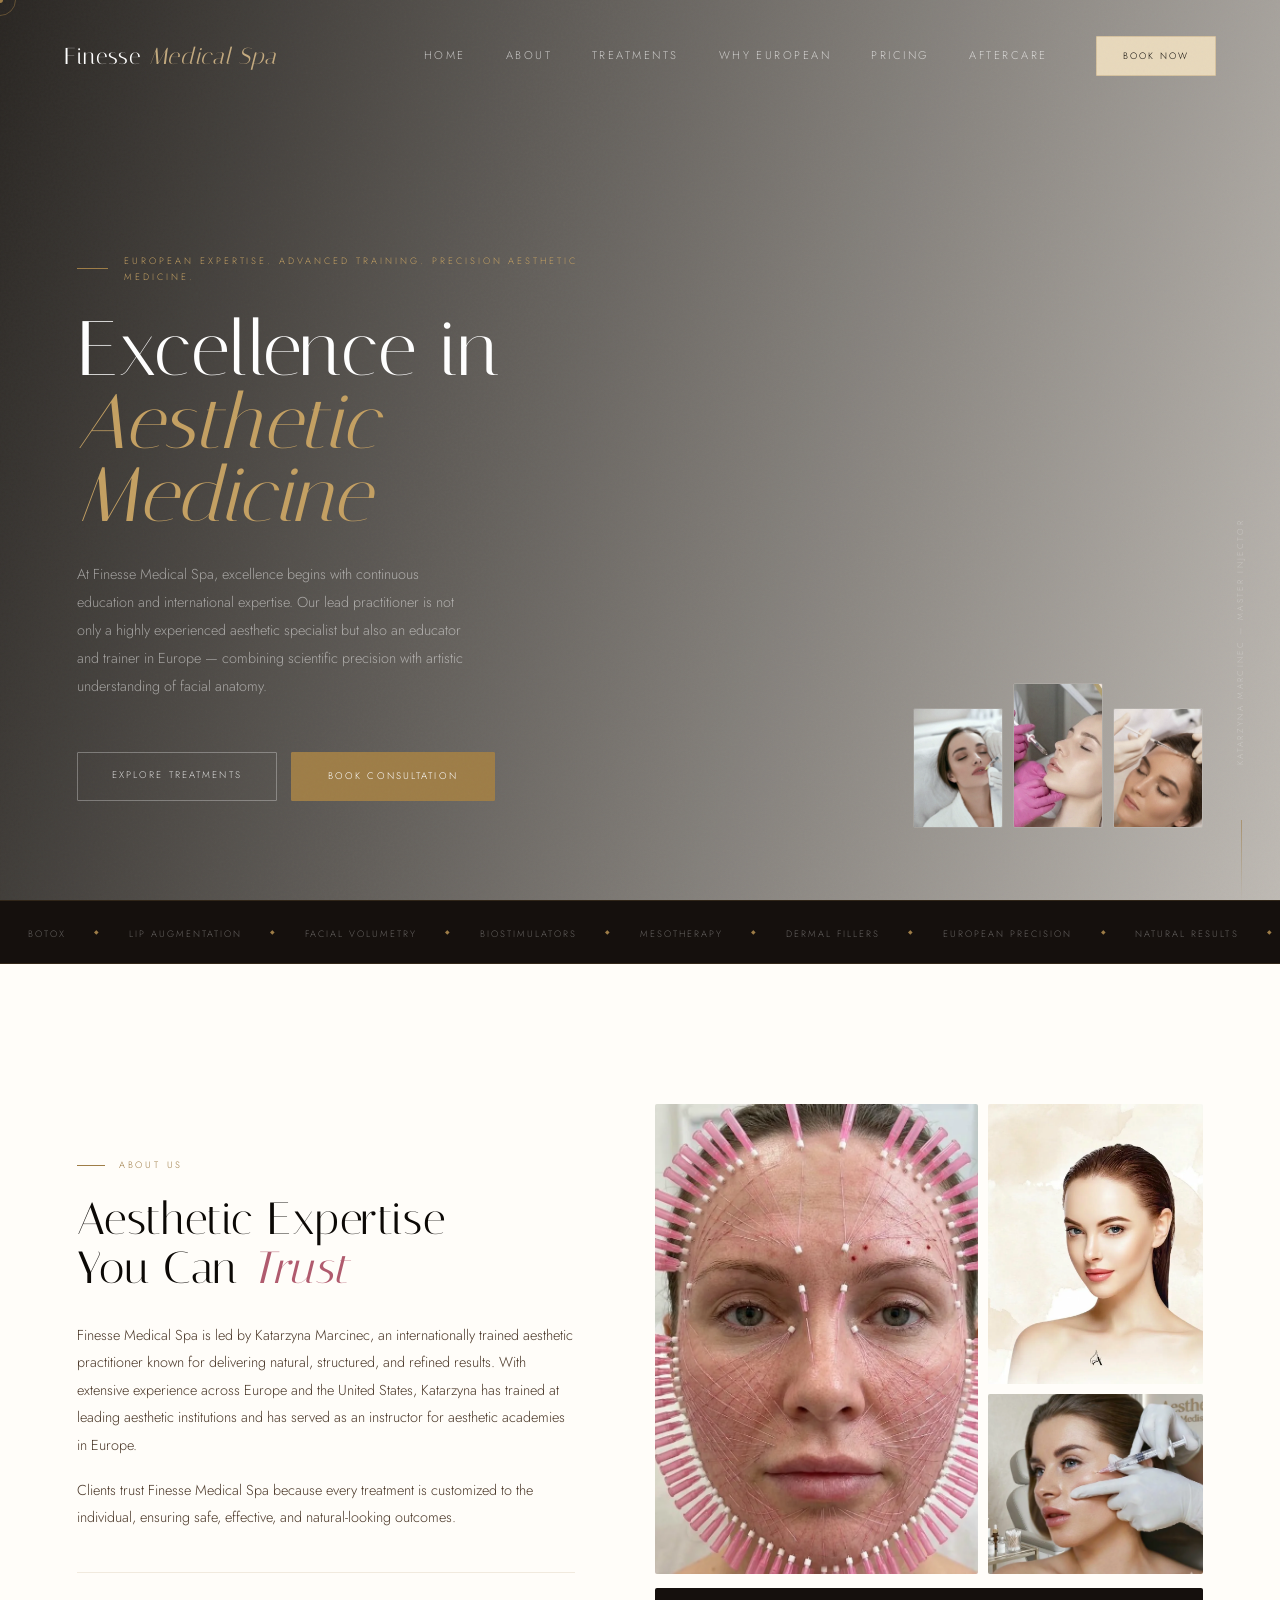
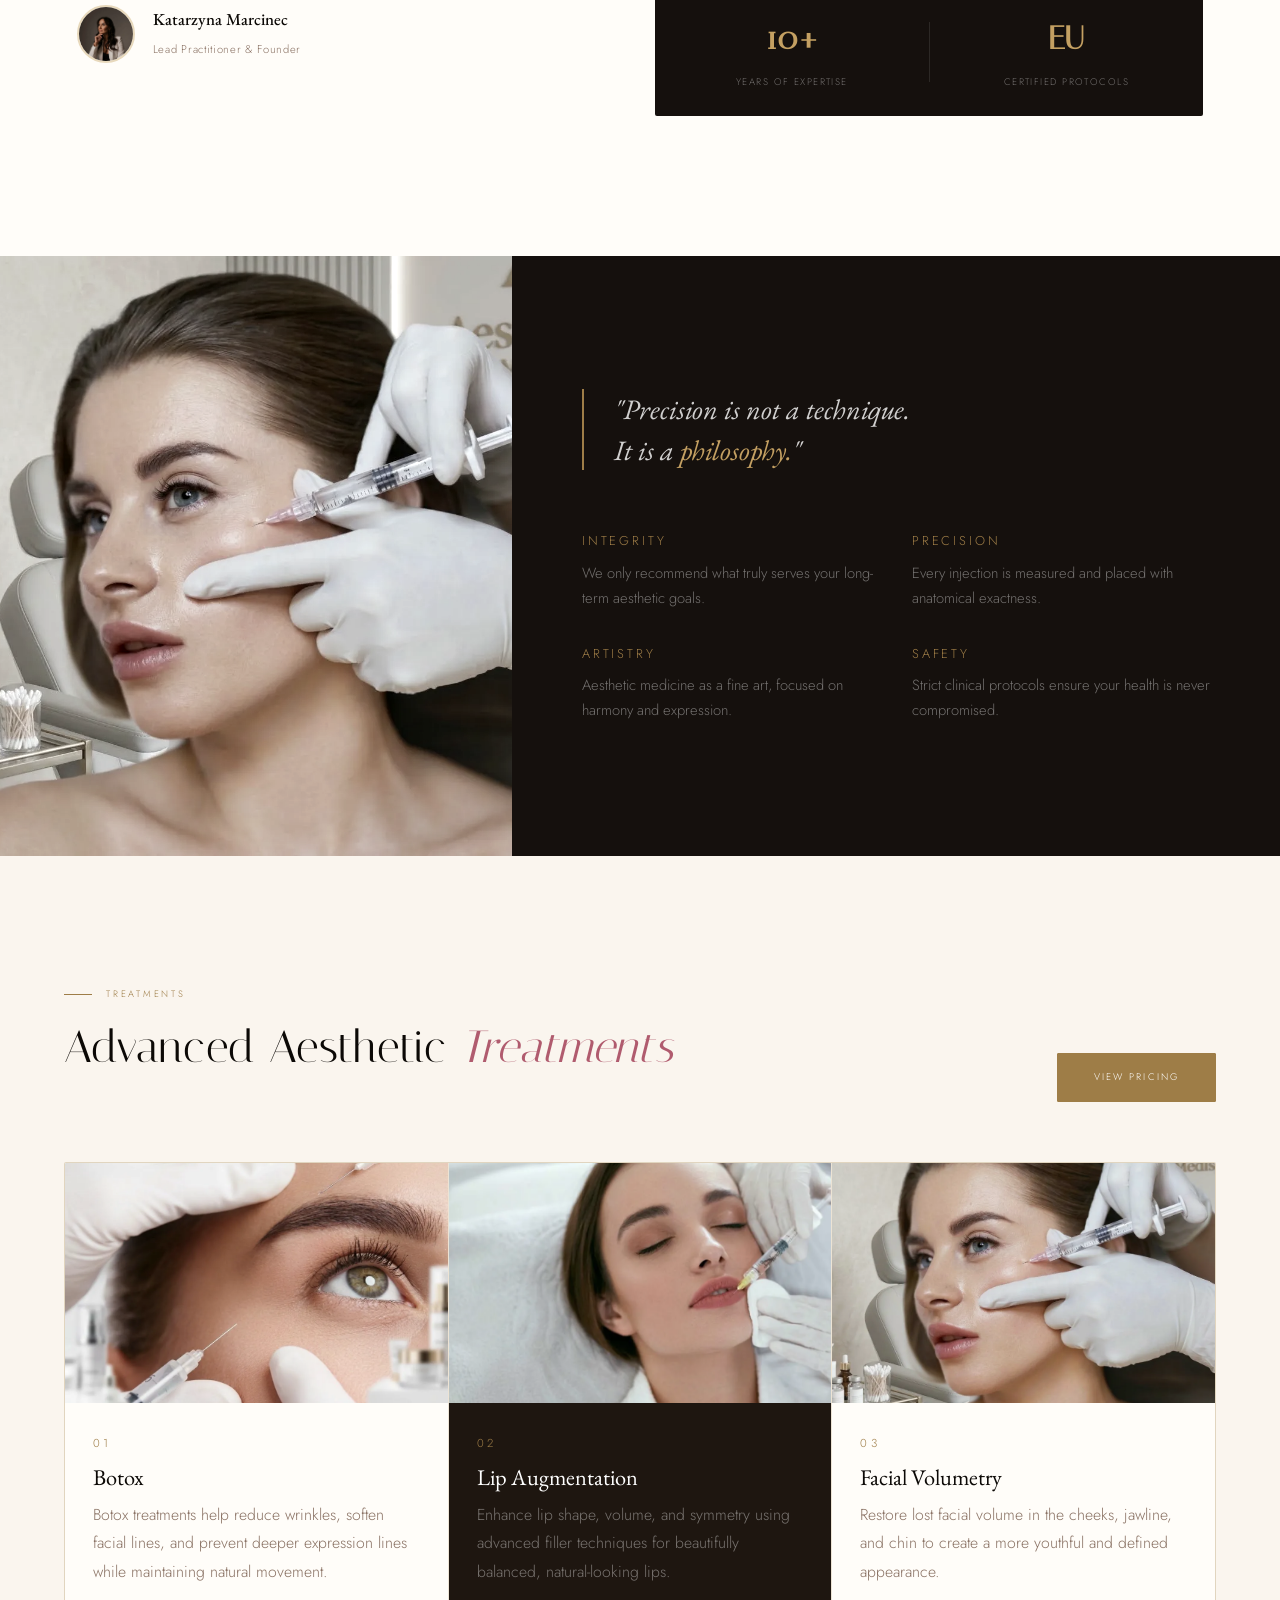
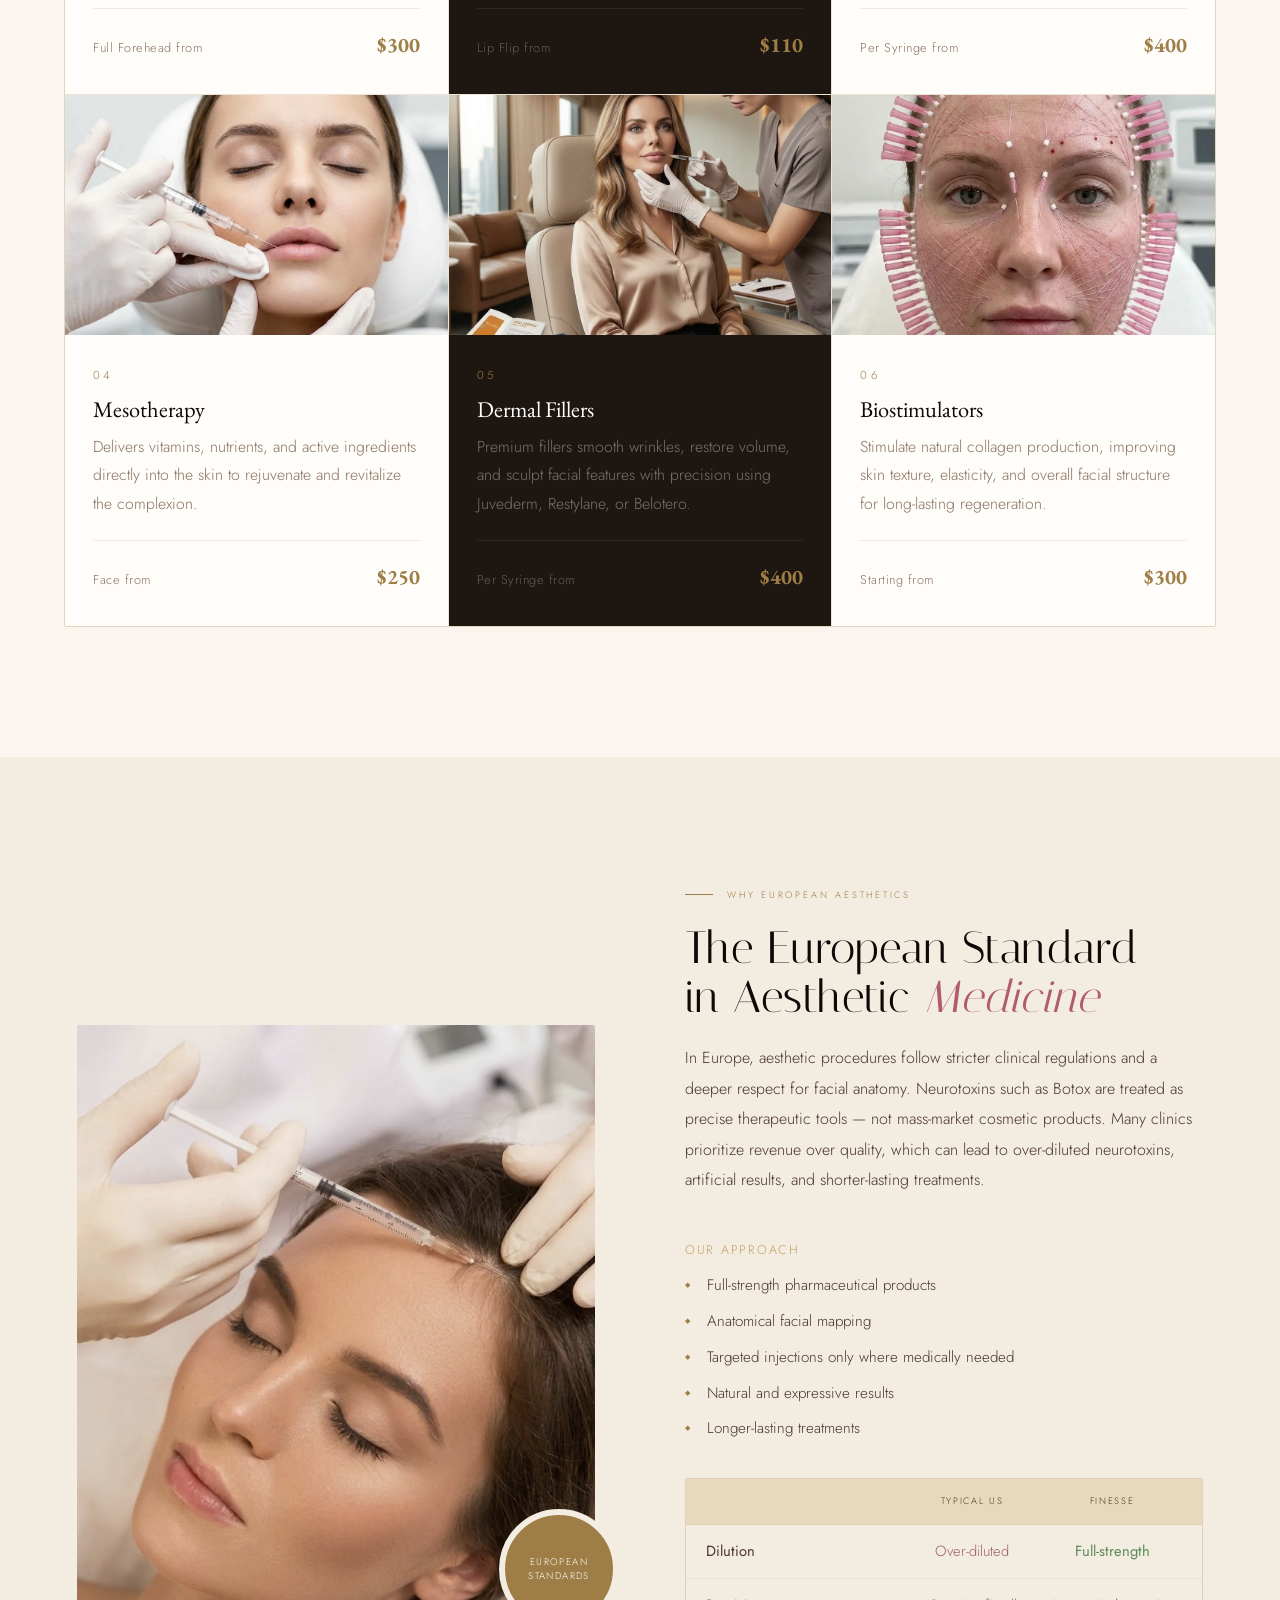
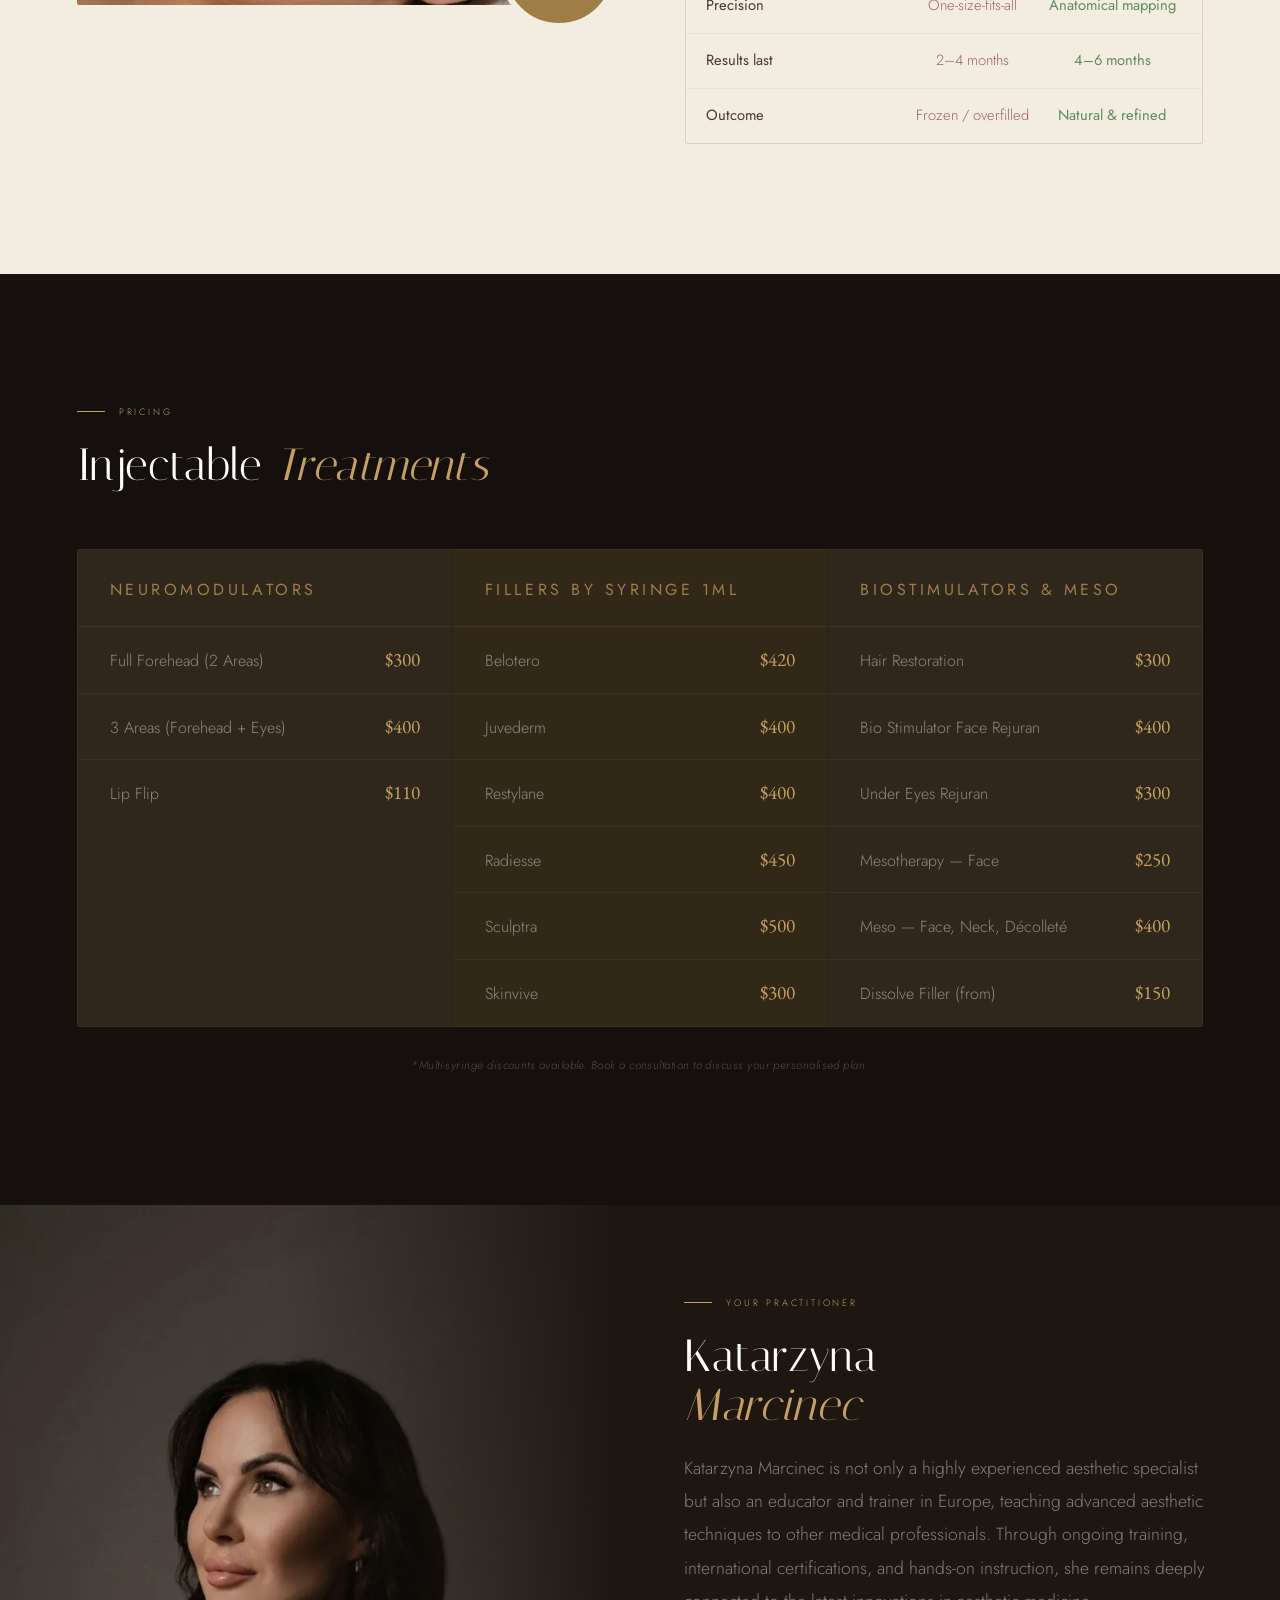
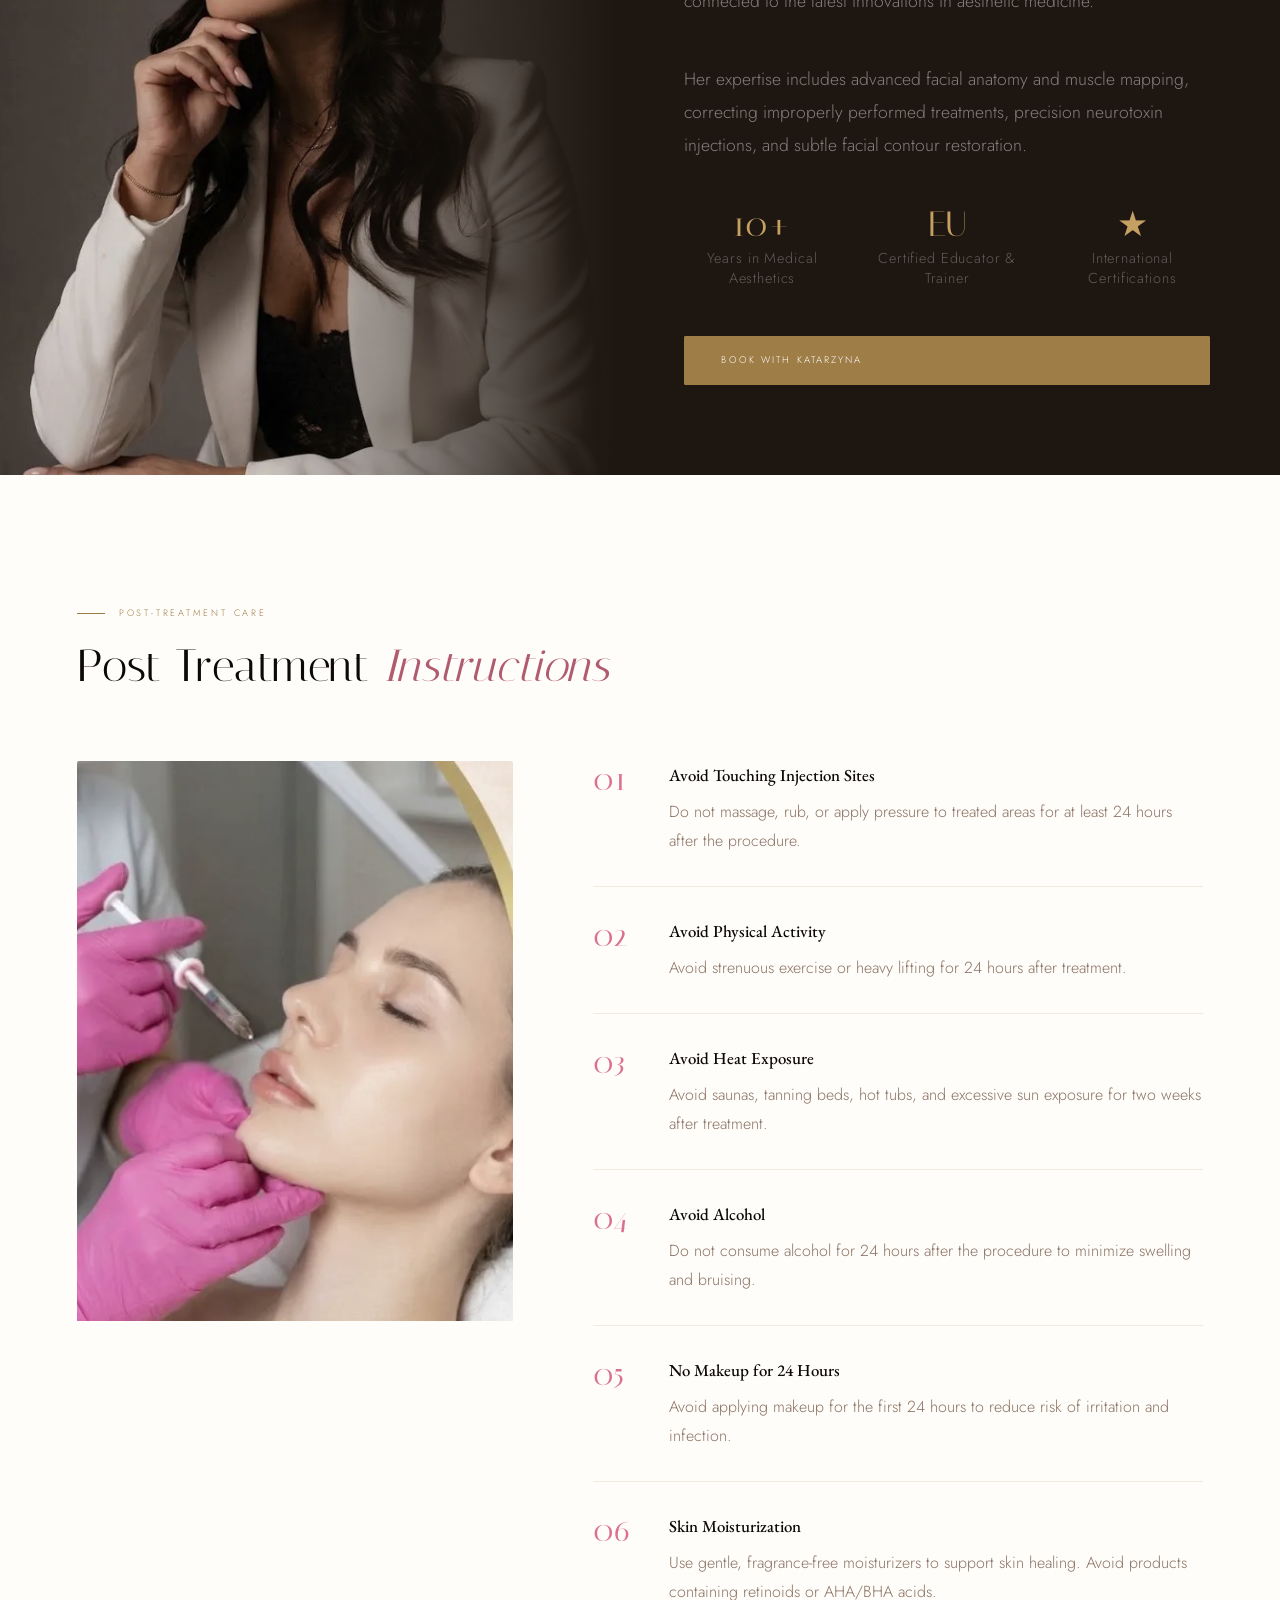
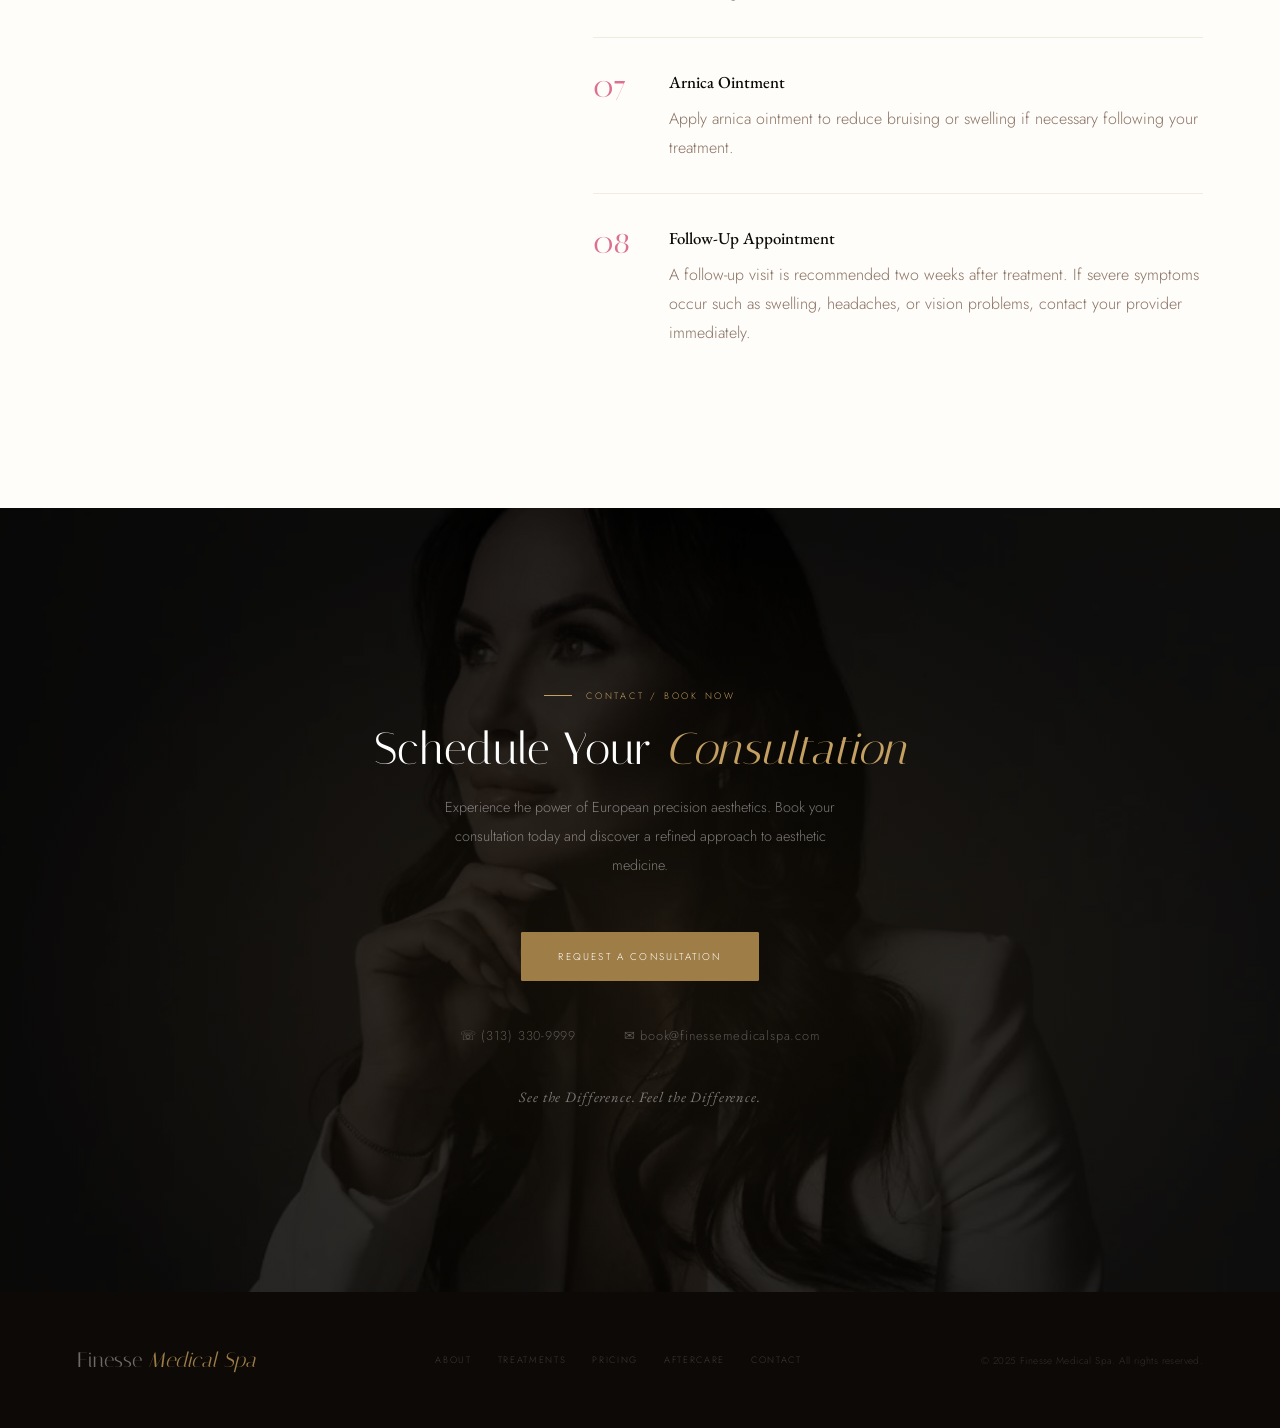
<file: index.html>
<!DOCTYPE html>
<html lang="en">

<head>
  <meta charset="UTF-8">
  <meta name="viewport" content="width=device-width, initial-scale=1.0">
  <title>Finesse Medical Spa — European Aesthetic Precision</title>
  <link
    href="https://fonts.googleapis.com/css2?family=Italiana&family=EB+Garamond:ital,wght@0,400;0,500;1,400;1,500&family=Jost:wght@200;300;400;500&display=swap"
    rel="stylesheet">
  <link rel="stylesheet" href="style.css">
</head>

<body>

  <div id="cur"></div>
  <div id="ring"></div>

  <!-- NAV -->
  <nav id="nav">
    <a href="#home" class="logo">Finesse <em>Medical Spa</em></a>
    <div class="nav-r">
      <ul class="nav-links">
        <li><a href="#home">Home</a></li>
        <li><a href="#about">About</a></li>
        <li><a href="#treatments">Treatments</a></li>
        <li><a href="#why-euro">Why European</a></li>
        <li><a href="#pricing">Pricing</a></li>
        <li><a href="#aftercare">Aftercare</a></li>
      </ul>
      <a href="#contact" class="nav-book">Book Now</a>
      <div class="ham" id="ham"><span></span><span></span></div>
    </div>
  </nav>

  <div class="mob" id="mob">
    <a href="#home" onclick="cm()">Home</a>
    <a href="#about" onclick="cm()">About</a>
    <a href="#treatments" onclick="cm()">Treatments</a>
    <a href="#why-euro" onclick="cm()">Why European</a>
    <a href="#pricing" onclick="cm()">Pricing</a>
    <a href="#aftercare" onclick="cm()">Aftercare</a>
    <a href="#contact" onclick="cm()" class="mob-book">Book Now</a>
  </div>

  <!-- HERO -->
  <section id="home" class="hero">
    <div class="hero-bg">
      <video class="hero-video" autoplay muted loop playsinline>
        <source src="hero.mp4" type="video/mp4">
        Your browser does not support the video tag.
      </video>
      <div class="hero-overlay"></div>
    </div>
    <div class="hero-content">
      <div class="hero-tag">European Expertise. Advanced Training. Precision Aesthetic Medicine.</div>
      <h1>Excellence in<br><em>Aesthetic Medicine</em></h1>
      <p class="hero-sub">At Finesse Medical Spa, excellence begins with continuous education and international
        expertise. Our lead practitioner is not only a highly experienced aesthetic specialist but also an educator and
        trainer in Europe — combining scientific precision with artistic understanding of facial anatomy.</p>
      <div class="hero-ctas">
        <a href="#treatments" class="btn-outline-white">Explore Treatments</a>
        <a href="#contact" class="btn-gold-fill">Book Consultation</a>
      </div>
    </div>
    <div class="hero-side-text">Katarzyna Marcinec — Master Injector</div>
    <div class="hero-scroll-line"></div>
    <div class="hero-images-strip">
      <div class="his-item"><img src="image1.webp" alt=""></div>
      <div class="his-item his-mid"><img src="image3.webp" alt=""></div>
      <div class="his-item"><img src="image6.webp" alt=""></div>
    </div>
  </section>

  <!-- TICKER -->
  <div class="ticker">
    <div class="ticker-track">
      <span>Botox</span><span class="dot">◆</span>
      <span>Lip Augmentation</span><span class="dot">◆</span>
      <span>Facial Volumetry</span><span class="dot">◆</span>
      <span>Biostimulators</span><span class="dot">◆</span>
      <span>Mesotherapy</span><span class="dot">◆</span>
      <span>Dermal Fillers</span><span class="dot">◆</span>
      <span>European Precision</span><span class="dot">◆</span>
      <span>Natural Results</span><span class="dot">◆</span>
      <span>Botox</span><span class="dot">◆</span>
      <span>Lip Augmentation</span><span class="dot">◆</span>
      <span>Facial Volumetry</span><span class="dot">◆</span>
      <span>Biostimulators</span><span class="dot">◆</span>
      <span>Mesotherapy</span><span class="dot">◆</span>
      <span>Dermal Fillers</span><span class="dot">◆</span>
      <span>European Precision</span><span class="dot">◆</span>
      <span>Natural Results</span><span class="dot">◆</span>
    </div>
  </div>

  <!-- ABOUT -->
  <section id="about" class="about">
    <div class="about-left rev">
      <div class="section-label">About Us</div>
      <h2>Aesthetic Expertise<br>You Can <em>Trust</em></h2>
      <p>Finesse Medical Spa is led by Katarzyna Marcinec, an internationally trained aesthetic practitioner known for
        delivering natural, structured, and refined results. With extensive experience across Europe and the United
        States, Katarzyna has trained at leading aesthetic institutions and has served as an instructor for aesthetic
        academies in Europe.</p>
      <p>Clients trust Finesse Medical Spa because every treatment is customized to the individual, ensuring safe,
        effective, and natural-looking outcomes.</p>
      <div class="about-sig">
        <img src="image2.webp" alt="Katarzyna Marcinec" class="sig-photo">
        <div>
          <strong>Katarzyna Marcinec</strong>
          <span>Lead Practitioner & Founder</span>
        </div>
      </div>
    </div>
    <div class="about-right rev d2">
      <div class="about-mosaic">
        <div class="am-large"><img src="image4.webp" alt="Aesthetic result"></div>
        <div class="am-small top"><img src="image10.webp" alt="Precision treatment"></div>
        <div class="am-small bottom"><img src="image5.webp" alt="Natural glow"></div>
      </div>
      <div class="about-stat-block">
        <div class="asb-item">
          <strong>10+</strong><span>Years of Expertise</span>
        </div>
        <div class="asb-div"></div>
        <div class="asb-item">
          <strong>EU</strong><span>Certified Protocols</span>
        </div>
      </div>
    </div>
  </section>

  <!-- MISSION STRIP -->
  <div class="mission-strip">
    <div class="ms-img"><img src="image5.webp" alt=""></div>
    <div class="ms-content">
      <div class="ms-quote">"Precision is not a technique.<br>It is a <em>philosophy.</em>"</div>
      <div class="ms-pillars">
        <div class="ms-pill"><span>Integrity</span>
          <p>We only recommend what truly serves your long-term aesthetic goals.</p>
        </div>
        <div class="ms-pill"><span>Precision</span>
          <p>Every injection is measured and placed with anatomical exactness.</p>
        </div>
        <div class="ms-pill"><span>Artistry</span>
          <p>Aesthetic medicine as a fine art, focused on harmony and expression.</p>
        </div>
        <div class="ms-pill"><span>Safety</span>
          <p>Strict clinical protocols ensure your health is never compromised.</p>
        </div>
      </div>
    </div>
  </div>

  <!-- TREATMENTS -->
  <section id="treatments" class="treatments">
    <div class="treat-header rev">
      <div>
        <div class="section-label">Treatments</div>
        <h2>Advanced Aesthetic <em>Treatments</em></h2>
      </div>
      <a href="#pricing" class="btn-gold-fill">View Pricing</a>
    </div>
    <div class="treat-grid">
      <div class="tcard rev d1">
        <div class="tcard-img"><img src="image7.webp" alt="Botox"></div>
        <div class="tcard-body">
          <div class="tcard-num">01</div>
          <h3>Botox</h3>
          <p>Botox treatments help reduce wrinkles, soften facial lines, and prevent deeper expression lines while
            maintaining natural movement.</p>
          <div class="tcard-foot"><span>Full Forehead from</span><strong>$300</strong></div>
        </div>
      </div>
      <div class="tcard tcard-dark rev d2">
        <div class="tcard-img"><img src="image1.webp" alt="Lip Augmentation"></div>
        <div class="tcard-body">
          <div class="tcard-num">02</div>
          <h3>Lip Augmentation</h3>
          <p>Enhance lip shape, volume, and symmetry using advanced filler techniques for beautifully balanced,
            natural-looking lips.</p>
          <div class="tcard-foot"><span>Lip Flip from</span><strong>$110</strong></div>
        </div>
      </div>
      <div class="tcard rev d3">
        <div class="tcard-img"><img src="image5.webp" alt="Facial Volumetry"></div>
        <div class="tcard-body">
          <div class="tcard-num">03</div>
          <h3>Facial Volumetry</h3>
          <p>Restore lost facial volume in the cheeks, jawline, and chin to create a more youthful and defined
            appearance.</p>
          <div class="tcard-foot"><span>Per Syringe from</span><strong>$400</strong></div>
        </div>
      </div>
      <div class="tcard rev d3">
        <div class="tcard-img"><img src="image8.webp" alt="Mesotherapy"></div>
        <div class="tcard-body">
          <div class="tcard-num">04</div>
          <h3>Mesotherapy</h3>
          <p>Delivers vitamins, nutrients, and active ingredients directly into the skin to rejuvenate and revitalize
            the complexion.</p>
          <div class="tcard-foot"><span>Face from</span><strong>$250</strong></div>
        </div>
      </div>
      <div class="tcard tcard-dark rev d4">
        <div class="tcard-img"><img src="image12.jpg" alt="Dermal Fillers"></div>
        <div class="tcard-body">
          <div class="tcard-num">05</div>
          <h3>Dermal Fillers</h3>
          <p>Premium fillers smooth wrinkles, restore volume, and sculpt facial features with precision using Juvederm,
            Restylane, or Belotero.</p>
          <div class="tcard-foot"><span>Per Syringe from</span><strong>$400</strong></div>
        </div>
      </div>
      <div class="tcard rev d1">
        <div class="tcard-img"><img src="image4.webp" alt="Biostimulators"></div>
        <div class="tcard-body">
          <div class="tcard-num">06</div>
          <h3>Biostimulators</h3>
          <p>Stimulate natural collagen production, improving skin texture, elasticity, and overall facial structure for
            long-lasting regeneration.</p>
          <div class="tcard-foot"><span>Starting from</span><strong>$300</strong></div>
        </div>
      </div>
    </div>
  </section>
  <!-- WHY EUROPEAN -->
  <section id="why-euro" class="why-euro">
    <div class="we-img-col rev">
      <img src="image6.webp" alt="European Precision" class="we-main-img">
      <div class="we-badge">European<br>Standards</div>
    </div>
    <div class="we-text-col rev d2">
      <div class="section-label">Why European Aesthetics</div>
      <h2>The European Standard<br>in Aesthetic <em>Medicine</em></h2>
      <p>In Europe, aesthetic procedures follow stricter clinical regulations and a deeper respect for facial anatomy.
        Neurotoxins such as Botox are treated as precise therapeutic tools — not mass-market cosmetic products. Many
        clinics prioritize revenue over quality, which can lead to over-diluted neurotoxins, artificial results, and
        shorter-lasting treatments.</p>
      <p
        style="font-size:.78rem;letter-spacing:.14em;text-transform:uppercase;color:var(--gold-light);margin-bottom:10px;margin-top:24px;">
        Our Approach</p>
      <ul class="we-list">
        <li>Full-strength pharmaceutical products</li>
        <li>Anatomical facial mapping</li>
        <li>Targeted injections only where medically needed</li>
        <li>Natural and expressive results</li>
        <li>Longer-lasting treatments</li>
      </ul>
      <div class="we-compare">
        <div class="wec-row wec-head">
          <span></span><span>Typical US</span><span>Finesse</span>
        </div>
        <div class="wec-row">
          <span>Dilution</span><span class="neg">Over-diluted</span><span class="pos">Full-strength</span>
        </div>
        <div class="wec-row">
          <span>Precision</span><span class="neg">One-size-fits-all</span><span class="pos">Anatomical mapping</span>
        </div>
        <div class="wec-row">
          <span>Results last</span><span class="neg">2–4 months</span><span class="pos">4–6 months</span>
        </div>
        <div class="wec-row">
          <span>Outcome</span><span class="neg">Frozen / overfilled</span><span class="pos">Natural & refined</span>
        </div>
      </div>
    </div>
  </section>

  <!-- PRICING -->
  <section id="pricing" class="pricing">
    <div class="pricing-head rev">
      <div class="section-label">Pricing</div>
      <h2>Injectable <em>Treatments</em></h2>
    </div>
    <div class="pricing-grid">
      <div class="pcol rev d1">
        <div class="pcol-head">Neuromodulators</div>
        <div class="prow"><span>Full Forehead (2 Areas)</span><strong>$300</strong></div>
        <div class="prow"><span>3 Areas (Forehead + Eyes)</span><strong>$400</strong></div>
        <div class="prow"><span>Lip Flip</span><strong>$110</strong></div>
      </div>
      <div class="pcol pcol-highlight rev d2">
        <div class="pcol-head">Fillers by Syringe 1ml</div>
        <div class="prow"><span>Belotero</span><strong>$420</strong></div>
        <div class="prow"><span>Juvederm</span><strong>$400</strong></div>
        <div class="prow"><span>Restylane</span><strong>$400</strong></div>
        <div class="prow"><span>Radiesse</span><strong>$450</strong></div>
        <div class="prow"><span>Sculptra</span><strong>$500</strong></div>
        <div class="prow"><span>Skinvive</span><strong>$300</strong></div>
      </div>
      <div class="pcol rev d3">
        <div class="pcol-head">Biostimulators &amp; Meso</div>
        <div class="prow"><span>Hair Restoration</span><strong>$300</strong></div>
        <div class="prow"><span>Bio Stimulator Face Rejuran</span><strong>$400</strong></div>
        <div class="prow"><span>Under Eyes Rejuran</span><strong>$300</strong></div>
        <div class="prow"><span>Mesotherapy — Face</span><strong>$250</strong></div>
        <div class="prow"><span>Meso — Face, Neck, Décolleté</span><strong>$400</strong></div>
        <div class="prow"><span>Dissolve Filler (from)</span><strong>$150</strong></div>
      </div>
    </div>
    <div class="pricing-note rev">*Multi-syringe discounts available. Book a consultation to discuss your personalised
      plan.</div>
  </section>

  <!-- MEET PRACTITIONER -->
  <section class="meet">
    <div class="meet-img-col">
      <img src="image2.webp" alt="Katarzyna Marcinec">
      <div class="meet-img-overlay"></div>
    </div>
    <div class="meet-text-col rev d2">
      <div class="section-label">Your Practitioner</div>
      <h2>Katarzyna<br><em>Marcinec</em></h2>
      <p>Katarzyna Marcinec is not only a highly experienced aesthetic specialist but also an educator and trainer in
        Europe, teaching advanced aesthetic techniques to other medical professionals. Through ongoing training,
        international certifications, and hands-on instruction, she remains deeply connected to the latest innovations
        in aesthetic medicine.</p>
      <p>Her expertise includes advanced facial anatomy and muscle mapping, correcting improperly performed treatments,
        precision neurotoxin injections, and subtle facial contour restoration.</p>
      <div class="meet-creds">
        <div class="mc-item">
          <div class="mc-num">10+</div>
          <div>Years in Medical Aesthetics</div>
        </div>
        <div class="mc-item">
          <div class="mc-num">EU</div>
          <div>Certified Educator & Trainer</div>
        </div>
        <div class="mc-item">
          <div class="mc-num">★</div>
          <div>International Certifications</div>
        </div>
      </div>
      <a href="#contact" class="btn-gold-fill">Book with Katarzyna</a>
    </div>
  </section>

  <!-- AFTERCARE -->
  <section id="aftercare" class="aftercare">
    <div class="aftercare-head rev">
      <div class="section-label">Post-Treatment Care</div>
      <h2>Post Treatment <em>Instructions</em></h2>
    </div>
    <div class="aftercare-grid">
      <div class="aftercare-img rev">
        <img src="image3.webp" alt="Aftercare">
      </div>
      <div class="aftercare-steps">
        <div class="ac-step rev d1">
          <div class="ac-num">01</div>
          <div class="ac-body">
            <h4>Avoid Touching Injection Sites</h4>
            <p>Do not massage, rub, or apply pressure to treated areas for at least 24 hours after the procedure.</p>
          </div>
        </div>
        <div class="ac-step rev d2">
          <div class="ac-num">02</div>
          <div class="ac-body">
            <h4>Avoid Physical Activity</h4>
            <p>Avoid strenuous exercise or heavy lifting for 24 hours after treatment.</p>
          </div>
        </div>
        <div class="ac-step rev d3">
          <div class="ac-num">03</div>
          <div class="ac-body">
            <h4>Avoid Heat Exposure</h4>
            <p>Avoid saunas, tanning beds, hot tubs, and excessive sun exposure for two weeks after treatment.</p>
          </div>
        </div>
        <div class="ac-step rev d4">
          <div class="ac-num">04</div>
          <div class="ac-body">
            <h4>Avoid Alcohol</h4>
            <p>Do not consume alcohol for 24 hours after the procedure to minimize swelling and bruising.</p>
          </div>
        </div>
        <div class="ac-step rev d1">
          <div class="ac-num">05</div>
          <div class="ac-body">
            <h4>No Makeup for 24 Hours</h4>
            <p>Avoid applying makeup for the first 24 hours to reduce risk of irritation and infection.</p>
          </div>
        </div>
        <div class="ac-step rev d2">
          <div class="ac-num">06</div>
          <div class="ac-body">
            <h4>Skin Moisturization</h4>
            <p>Use gentle, fragrance-free moisturizers to support skin healing. Avoid products containing retinoids or
              AHA/BHA acids.</p>
          </div>
        </div>
        <div class="ac-step rev d3">
          <div class="ac-num">07</div>
          <div class="ac-body">
            <h4>Arnica Ointment</h4>
            <p>Apply arnica ointment to reduce bruising or swelling if necessary following your treatment.</p>
          </div>
        </div>
        <div class="ac-step rev d4">
          <div class="ac-num">08</div>
          <div class="ac-body">
            <h4>Follow-Up Appointment</h4>
            <p>A follow-up visit is recommended two weeks after treatment. If severe symptoms occur such as swelling,
              headaches, or vision problems, contact your provider immediately.</p>
          </div>
        </div>
      </div>
    </div>
  </section>

  <!-- CTA -->
  <section id="contact" class="cta">
    <div class="cta-bg"><img src="image2.webp" alt=""></div>
    <div class="cta-veil"></div>
    <div class="cta-inner rev">
      <div class="section-label cta-label">Contact / Book Now</div>
      <h2>Schedule Your <em>Consultation</em></h2>
      <p>Experience the power of European precision aesthetics. Book your consultation today and discover a refined
        approach to aesthetic medicine.</p>
      <a href="tel:3133309999" class="btn-gold-fill cta-btn">Request a Consultation</a>
      <div class="cta-contacts">
        <a href="tel:3133309999">☏ (313) 330-9999</a>
        <a href="mailto:book@finessemedicalspa.com">✉ book@finessemedicalspa.com</a>
      </div>
      <p class="cta-tagline">See the Difference. Feel the Difference.</p>
    </div>
  </section>

  <!-- FOOTER -->
  <footer>
    <div class="f-logo">Finesse <em>Medical Spa</em></div>
    <div class="f-links">
      <a href="#about">About</a>
      <a href="#treatments">Treatments</a>
      <a href="#pricing">Pricing</a>
      <a href="#aftercare">Aftercare</a>
      <a href="#contact">Contact</a>
    </div>
    <small>© 2025 Finesse Medical Spa. All rights reserved.</small>
  </footer>

  <script src="script.js"></script>
</body>

</html>
</file>
<file: style.css>
/* ─── RESET & ROOT ─── */
*,
*::before,
*::after {
  box-sizing: border-box;
  margin: 0;
  padding: 0
}

html {
  scroll-behavior: smooth
}

:root {
  --ink: #0c0906;
  --cream: #faf5ee;
  --warm: #f3ece0;
  --parchment: #ede4d5;
  --gold: #9e7d47;
  --gold-light: #c4a062;
  --gold-pale: #e8d9bc;
  --gold-thin: rgba(158, 125, 71, .15);
  --charcoal: #15100d;
  --deep: #1e1610;
  --mid: #4a3728;
  --light: #8a7264;
  --rose: #b05b6e;
  --rose-pale: #f0dce0;
  --white: #fffdf9;
  --serif: 'Italiana', serif;
  --body: 'Jost', sans-serif;
  --garamond: 'EB Garamond', serif;
}

body {
  font-family: var(--body);
  background: var(--cream);
  color: var(--ink);
  overflow-x: hidden;
  cursor: none;
  font-size: 16px;
  line-height: 1.75;
  font-weight: 300;
}

/* ─── CUSTOM CURSOR ─── */
#cur {
  width: 6px;
  height: 6px;
  background: var(--gold);
  border-radius: 50%;
  position: fixed;
  top: 0;
  left: 0;
  pointer-events: none;
  z-index: 9999;
  transform: translate(-50%, -50%);
  transition: width .25s, height .25s, background .25s;
}

#ring {
  width: 32px;
  height: 32px;
  border-radius: 50%;
  border: 1px solid rgba(158, 125, 71, .5);
  position: fixed;
  top: 0;
  left: 0;
  pointer-events: none;
  z-index: 9998;
  transform: translate(-50%, -50%);
  transition: width .5s, height .5s, border-color .4s;
}

#cur.h {
  width: 14px;
  height: 14px;
  background: var(--rose)
}

#ring.h {
  width: 48px;
  height: 48px;
  border-color: rgba(176, 91, 110, .4)
}

/* ─── GRAIN OVERLAY ─── */
body::after {
  content: '';
  position: fixed;
  inset: 0;
  background-image: url("data:image/svg+xml,%3Csvg viewBox='0 0 512 512' xmlns='http://www.w3.org/2000/svg'%3E%3Cfilter id='n'%3E%3CfeTurbulence type='fractalNoise' baseFrequency='0.75' numOctaves='4' stitchTiles='stitch'/%3E%3C/filter%3E%3Crect width='100%25' height='100%25' filter='url(%23n)' opacity='1'/%3E%3C/svg%3E");
  opacity: .03;
  pointer-events: none;
  z-index: 9997;
}

/* ─── NAV ─── */
nav {
  position: fixed;
  top: 0;
  left: 0;
  width: 100%;
  z-index: 500;
  padding: 36px 5vw;
  display: flex;
  align-items: center;
  justify-content: space-between;
  transition: all .6s cubic-bezier(.4, 0, .2, 1);
}

nav.s {
  background: rgba(250, 245, 238, .96);
  backdrop-filter: blur(24px);
  padding: 18px 5vw;
  border-bottom: 1px solid var(--gold-thin);
  box-shadow: 0 2px 40px rgba(0, 0, 0, .04);
}

.logo {
  font-family: var(--serif);
  font-size: 1.45rem;
  color: white;
  text-decoration: none;
  letter-spacing: .03em;
  transition: color .4s;
}

.logo em {
  font-style: italic;
  color: rgba(220, 190, 140, .85)
}

nav.s .logo {
  color: var(--ink)
}

nav.s .logo em {
  color: var(--gold)
}

.nav-r {
  display: flex;
  align-items: center;
  gap: 3rem
}

.nav-links {
  display: flex;
  gap: 2.5rem;
  list-style: none;
  font-size: .70rem;
  letter-spacing: .22em;
  text-transform: uppercase;
}

.nav-links a {
  color: rgba(255, 255, 255, .65);
  text-decoration: none;
  transition: color .3s;
  position: relative;
  padding-bottom: 4px;
}

.nav-links a::after {
  content: '';
  position: absolute;
  bottom: 0;
  left: 0;
  width: 0;
  height: 1px;
  background: var(--gold);
  transition: width .35s ease;
}

.nav-links a:hover::after {
  width: 100%
}

.nav-links a:hover,
nav.s .nav-links a:hover {
  color: var(--gold)
}

nav.s .nav-links a {
  color: var(--mid)
}

.nav-book {
  font-size: .58rem;
  letter-spacing: .22em;
  text-transform: uppercase;
  color: var(--ink);
  background: var(--gold-pale);
  padding: 11px 26px;
  border-radius: 1px;
  text-decoration: none;
  border: 1px solid rgba(158, 125, 71, .25);
  transition: all .35s;
}

.nav-book:hover {
  background: var(--gold);
  color: white
}

/* ─── HAMBURGER ─── */
.ham {
  display: none;
  flex-direction: column;
  gap: 6px;
  cursor: none;
  padding: 4px;
}

.ham span {
  display: block;
  width: 24px;
  height: 1px;
  background: white;
  transition: all .3s;
}

nav.s .ham span {
  background: var(--ink)
}

/* ─── MOBILE MENU ─── */
.mob {
  position: fixed;
  inset: 0;
  background: var(--deep);
  z-index: 490;
  display: flex;
  flex-direction: column;
  align-items: center;
  justify-content: center;
  gap: 38px;
  transform: translateX(100%);
  transition: transform .5s cubic-bezier(.77, 0, .175, 1);
}

.mob.open {
  transform: translateX(0)
}

.mob a {
  font-family: var(--serif);
  font-size: 2.2rem;
  color: rgba(255, 255, 255, .75);
  text-decoration: none;
  transition: color .3s;
  letter-spacing: .04em;
}

.mob a:hover {
  color: var(--gold-light)
}

.mob-book {
  font-family: var(--body) !important;
  font-size: .7rem !important;
  letter-spacing: .2em !important;
  text-transform: uppercase;
  background: var(--gold) !important;
  color: white !important;
  padding: 14px 40px;
  border-radius: 1px;
}

/* ─── HERO ─── */
.hero {
  min-height: 100vh;
  position: relative;
  display: flex;
  align-items: flex-end;
  overflow: hidden;
}

.hero-bg {
  position: absolute;
  inset: 0;
}

.hero-bg img,
.hero-bg video {
  width: 100%;
  height: 100%;
  object-fit: cover;
  object-position: center 20%;
  transform: scale(1.05);
  transition: transform 12s ease;
  filter: saturate(.85);
}

.hero:hover .hero-bg img,
.hero:hover .hero-bg video {
  transform: scale(1.08)
}

.hero-overlay {
  position: absolute;
  inset: 0;
  background: linear-gradient(105deg,
      rgba(12, 9, 6, .88) 0%,
      rgba(12, 9, 6, .6) 45%,
      rgba(12, 9, 6, .25) 100%);
}

.hero-content {
  position: relative;
  z-index: 2;
  padding: 0 6vw 11vh;
  max-width: 660px;
}

.hero-tag {
  font-size: .58rem;
  letter-spacing: .32em;
  text-transform: uppercase;
  color: var(--gold-light);
  margin-bottom: 28px;
  display: flex;
  align-items: center;
  gap: 16px;
  opacity: 0;
  animation: fadeUp .9s .3s forwards;
}

.hero-tag::before {
  content: '';
  width: 36px;
  height: 1px;
  background: var(--gold);
}

.hero h1 {
  font-family: var(--serif);
  font-size: clamp(3.8rem, 6vw, 7rem);
  font-weight: 400;
  line-height: .95;
  color: white;
  margin-bottom: 28px;
  letter-spacing: .01em;
  opacity: 0;
  animation: fadeUp .9s .5s forwards;
}

.hero h1 em {
  font-style: italic;
  color: var(--gold-light);
  display: block;
}

.hero-sub {
  font-size: .9rem;
  line-height: 1.95;
  color: rgba(255, 255, 255, .5);
  max-width: 400px;
  font-weight: 300;
  margin-bottom: 52px;
  opacity: 0;
  animation: fadeUp .9s .7s forwards;
}

.hero-ctas {
  display: flex;
  gap: 14px;
  flex-wrap: wrap;
  opacity: 0;
  animation: fadeUp .9s .9s forwards;
}

.btn-gold-fill {
  background: var(--gold);
  color: white;
  padding: 15px 36px;
  border-radius: 1px;
  font-size: .6rem;
  letter-spacing: .22em;
  text-transform: uppercase;
  text-decoration: none;
  transition: all .35s;
  display: inline-block;
  border: 1px solid var(--gold);
}

.btn-gold-fill:hover {
  background: var(--gold-light);
  border-color: var(--gold-light);
  transform: translateY(-3px);
  box-shadow: 0 16px 44px rgba(158, 125, 71, .35);
}

.btn-outline-white {
  background: transparent;
  color: rgba(255, 255, 255, .8);
  padding: 14px 34px;
  border-radius: 1px;
  font-size: .6rem;
  letter-spacing: .22em;
  text-transform: uppercase;
  text-decoration: none;
  transition: all .35s;
  display: inline-block;
  border: 1px solid rgba(255, 255, 255, .3);
}

.btn-outline-white:hover {
  border-color: white;
  color: white;
  transform: translateY(-3px);
}

/* Vertical side label */
.hero-side-text {
  position: absolute;
  right: 2.5vw;
  bottom: 15vh;
  z-index: 2;
  font-size: .52rem;
  letter-spacing: .28em;
  text-transform: uppercase;
  color: rgba(255, 255, 255, .3);
  writing-mode: vertical-rl;
  transform: rotate(180deg);
  opacity: 0;
  animation: fadeLeft .9s 1.2s forwards;
}

.hero-scroll-line {
  position: absolute;
  right: 3vw;
  bottom: 0;
  width: 1px;
  height: 80px;
  background: linear-gradient(transparent, rgba(158, 125, 71, .6));
  z-index: 2;
  opacity: 0;
  animation: fadeLeft .9s 1.4s forwards;
}

/* Hero image strip */
.hero-images-strip {
  position: absolute;
  bottom: 8vh;
  right: 6vw;
  z-index: 2;
  display: flex;
  gap: 10px;
  opacity: 0;
  animation: fadeUp .9s 1s forwards;
}

.his-item {
  width: 90px;
  height: 120px;
  overflow: hidden;
  border-radius: 2px;
  border: 1px solid rgba(255, 255, 255, .12);
}

.his-mid {
  width: 90px;
  height: 145px;
  margin-top: -25px
}

.his-item img {
  width: 100%;
  height: 100%;
  object-fit: cover;
  filter: saturate(.7)
}

/* ─── TICKER ─── */
.ticker {
  background: var(--charcoal);
  border-top: 1px solid rgba(158, 125, 71, .2);
  border-bottom: 1px solid rgba(158, 125, 71, .2);
  overflow: hidden;
  white-space: nowrap;
  padding: 17px 0;
}

.ticker-track {
  display: inline-flex;
  gap: 0;
  animation: ticker 28s linear infinite;
}

.ticker-track span {
  font-size: .58rem;
  letter-spacing: .22em;
  text-transform: uppercase;
  color: rgba(255, 255, 255, .35);
  padding: 0 28px;
}

.ticker-track .dot {
  color: var(--gold);
  padding: 0;
  font-size: .4rem;
  vertical-align: middle;
}

@keyframes ticker {
  from {
    transform: translateX(0)
  }

  to {
    transform: translateX(-50%)
  }
}

/* ─── ABOUT ─── */
.about {
  padding: 140px 6vw;
  display: grid;
  grid-template-columns: 1fr 1.1fr;
  gap: 80px;
  align-items: center;
  background: var(--white);
}

.section-label {
  font-size: .58rem;
  letter-spacing: .3em;
  text-transform: uppercase;
  color: var(--gold);
  margin-bottom: 20px;
  display: flex;
  align-items: center;
  gap: 14px;
}

.section-label::before {
  content: '';
  width: 28px;
  height: 1px;
  background: var(--gold);
}

.about h2,
section h2 {
  font-family: var(--serif);
  font-size: clamp(2.4rem, 3.5vw, 3.8rem);
  font-weight: 400;
  line-height: 1.1;
  color: var(--ink);
  margin-bottom: 30px;
  letter-spacing: .01em;
}

.about h2 em,
section h2 em {
  font-style: italic;
  color: var(--rose);
}

.about-left p {
  color: var(--mid);
  line-height: 1.9;
  margin-bottom: 18px;
  font-size: .9rem;
}

.about-sig {
  margin-top: 40px;
  display: flex;
  align-items: center;
  gap: 18px;
  padding-top: 32px;
  border-top: 1px solid var(--gold-thin);
}

.sig-photo {
  width: 58px;
  height: 58px;
  border-radius: 50%;
  object-fit: cover;
  object-position: top;
  border: 2px solid var(--gold-pale);
}

.about-sig strong {
  display: block;
  font-family: var(--garamond);
  font-size: 1.05rem;
  color: var(--ink);
  font-weight: 500;
}

.about-sig span {
  font-size: .7rem;
  color: var(--light);
  letter-spacing: .06em
}

/* About mosaic */
.about-mosaic {
  display: grid;
  grid-template-columns: 1.5fr 1fr;
  grid-template-rows: 280px 180px;
  gap: 10px;
}

.am-large {
  grid-row: 1 / 3;
  overflow: hidden;
  border-radius: 2px;
}

.am-small {
  overflow: hidden;
  border-radius: 2px
}

.am-small.top {
  grid-column: 2;
  grid-row: 1
}

.am-small.bottom {
  grid-column: 2;
  grid-row: 2
}

.about-mosaic img {
  width: 100%;
  height: 100%;
  object-fit: cover;
  transition: transform .9s ease;
}

.about-mosaic div:hover img {
  transform: scale(1.05)
}

.about-stat-block {
  display: flex;
  align-items: center;
  gap: 0;
  margin-top: 14px;
  background: var(--charcoal);
  border-radius: 2px;
  overflow: hidden;
}

.asb-item {
  flex: 1;
  padding: 22px 28px;
  text-align: center;
}

.asb-item strong {
  display: block;
  font-family: var(--serif);
  font-size: 2rem;
  color: var(--gold-light);
}

.asb-item span {
  font-size: .6rem;
  letter-spacing: .15em;
  text-transform: uppercase;
  color: rgba(255, 255, 255, .4)
}

.asb-div {
  width: 1px;
  height: 60px;
  background: rgba(255, 255, 255, .1);
  flex-shrink: 0
}

/* ─── MISSION STRIP ─── */
.mission-strip {
  display: grid;
  grid-template-columns: 40% 1fr;
  min-height: 600px;
}

.ms-img {
  overflow: hidden;
  position: relative;
}

.ms-img img {
  width: 100%;
  height: 100%;
  object-fit: cover;
  filter: saturate(.6) contrast(1.1);
  transition: transform 10s ease;
}

.mission-strip:hover .ms-img img {
  transform: scale(1.05)
}

.ms-content {
  background: var(--charcoal);
  padding: 80px 70px;
  display: flex;
  flex-direction: column;
  justify-content: center;
  gap: 60px;
}

.ms-quote {
  font-family: var(--garamond);
  font-size: clamp(1.5rem, 2.2vw, 2.2rem);
  font-style: italic;
  color: rgba(255, 255, 255, .8);
  line-height: 1.45;
  border-left: 2px solid var(--gold);
  padding-left: 30px;
}

.ms-quote em {
  color: var(--gold-light);
  font-style: italic
}

.ms-pillars {
  display: grid;
  grid-template-columns: 1fr 1fr;
  gap: 32px;
}

.ms-pill span {
  display: block;
  font-size: .80rem;
  letter-spacing: .22em;
  text-transform: uppercase;
  color: var(--gold);
  margin-bottom: 8px;
}

.ms-pill p {
  font-size: .92rem;
  color: rgba(255, 255, 255, .4);
  line-height: 1.7
}

/* ─── TREATMENTS ─── */
.treatments {
  padding: 130px 5vw;
  background: var(--cream);
}

.treat-header {
  display: flex;
  justify-content: space-between;
  align-items: flex-end;
  margin-bottom: 60px;
}

.treat-grid {
  display: grid;
  grid-template-columns: repeat(3, 1fr);
  gap: 1px;
  background: var(--gold-thin);
  border: 1px solid var(--gold-thin);
  border-radius: 2px;
  overflow: hidden;
}

.tcard {
  background: var(--white);
  display: flex;
  flex-direction: column;
  transition: transform .4s ease;
  position: relative;
}

.tcard-dark {
  background: var(--deep)
}

.tcard:hover {
  z-index: 2;
  box-shadow: 0 20px 60px rgba(0, 0, 0, .12)
}

.tcard-img {
  height: 240px;
  overflow: hidden;
}

.tcard-img img {
  width: 100%;
  height: 100%;
  object-fit: cover;
  transition: transform .7s ease;
  filter: saturate(.85);
}

.tcard:hover .tcard-img img {
  transform: scale(1.07)
}

.tcard-body {
  padding: 30px 28px;
  flex: 1;
  display: flex;
  flex-direction: column;
}

.tcard-num {
  font-size: .72rem;
  letter-spacing: .3em;
  text-transform: uppercase;
  color: var(--gold);
  margin-bottom: 10px;
}

.tcard h3 {
  font-family: var(--garamond);
  font-size: 1.4rem;
  font-weight: 400;
  color: var(--ink);
  margin-bottom: 10px;
  line-height: 1.25;
}

.tcard-dark h3 {
  color: white
}

.tcard p {
  font-size: .99rem;
  color: var(--light);
  line-height: 1.8;
  flex: 1
}

.tcard-dark p {
  color: rgba(255, 255, 255, .4)
}

.tcard-foot {
  margin-top: 22px;
  padding-top: 18px;
  border-top: 1px solid rgba(158, 125, 71, .15);
  display: flex;
  justify-content: space-between;
  align-items: baseline;
}

.tcard-foot span {
  font-size: .80rem;
  color: var(--light);
  letter-spacing: .04em
}

.tcard-dark .tcard-foot span {
  color: rgba(255, 255, 255, .3)
}

.tcard-foot strong {
  font-family: var(--garamond);
  font-size: 1.3rem;
  color: var(--gold);
}

/* ─── WHY EUROPEAN ─── */
.why-euro {
  padding: 130px 6vw;
  background: var(--warm);
  display: grid;
  grid-template-columns: 1fr 1fr;
  gap: 90px;
  align-items: center;
}

.we-img-col {
  position: relative
}

.we-main-img {
  width: 100%;
  height: 580px;
  object-fit: cover;
  object-position: center top;
  border-radius: 2px;
  display: block;
  filter: saturate(.8);
  transition: transform .8s ease;
}

.we-img-col:hover .we-main-img {
  transform: scale(1.02)
}

.we-badge {
  position: absolute;
  bottom: -24px;
  right: -24px;
  width: 120px;
  height: 120px;
  background: var(--gold);
  border-radius: 50%;
  display: flex;
  align-items: center;
  justify-content: center;
  text-align: center;
  font-size: .6rem;
  letter-spacing: .14em;
  text-transform: uppercase;
  color: white;
  line-height: 1.5;
  border: 6px solid var(--warm);
}

.we-text-col {}

.we-text-col h2 {
  margin-bottom: 22px
}

.we-text-col p {
  font-size: 1rem;
  color: var(--mid);
  line-height: 1.9;
  margin-bottom: 44px;
}

/* Comparison table */
.we-compare {
  border: 1px solid rgba(158, 125, 71, .25);
  border-radius: 2px;
  overflow: hidden;
}

.wec-row {
  display: grid;
  grid-template-columns: 1.4fr 1fr 1fr;
  padding: 14px 20px;
  border-bottom: 1px solid rgba(158, 125, 71, .1);
  font-size: .92rem;
}

.wec-row:last-child {
  border-bottom: none
}

.wec-head {
  background: var(--gold-pale);
  font-size: .58rem;
  letter-spacing: .18em;
  text-transform: uppercase;
  color: var(--mid);
}

.wec-row>span:first-child {
  color: var(--mid);
  font-weight: 400
}

.wec-row>span:not(:first-child) {
  text-align: center
}

.neg {
  color: #a06060
}

.pos {
  color: #5e8c5e;
  font-weight: 400
}

/* ─── PRICING ─── */
.pricing {
  padding: 130px 6vw;
  background: var(--charcoal);
}

.pricing-head {
  margin-bottom: 60px
}

.pricing-head .section-label {
  color: var(--gold-light)
}

.pricing-head .section-label::before {
  background: var(--gold-light)
}

.pricing-head h2 {
  color: white
}

.pricing-head h2 em {
  color: var(--gold-light)
}

.pricing-grid {
  display: grid;
  grid-template-columns: repeat(3, 1fr);
  gap: 1px;
  background: rgba(158, 125, 71, .15);
  border: 1px solid rgba(158, 125, 71, .15);
  border-radius: 2px;
  overflow: hidden;
}

.pcol {
  background: rgba(255, 255, 255, .03);
  padding: 0
}

.pcol-highlight {
  background: rgba(158, 125, 71, .08)
}

.pcol-head {
  padding: 26px 32px 22px;
  font-size: 1rem;
  letter-spacing: .22em;
  text-transform: uppercase;
  color: var(--gold);
  border-bottom: 1px solid rgba(158, 125, 71, .15);
  font-weight: 400;
}

.prow {
  display: flex;
  justify-content: space-between;
  align-items: baseline;
  padding: 16px 32px;
  border-bottom: 1px solid rgba(255, 255, 255, .04);
  transition: background .25s;
}

.prow:last-child {
  border-bottom: none
}

.prow:hover {
  background: rgba(158, 125, 71, .06)
}

.prow span {
  font-size: 1rem;
  color: rgba(255, 255, 255, .45)
}

.prow strong {
  font-family: var(--garamond);
  font-size: 1.2rem;
  color: var(--gold-light);
  font-weight: 400;
}

.pricing-note {
  margin-top: 28px;
  font-size: .72rem;
  color: rgba(255, 255, 255, .25);
  letter-spacing: .04em;
  text-align: center;
  font-style: italic;
}

/* ─── MEET ─── */
.meet {
  display: grid;
  grid-template-columns: 48% 1fr;
  min-height: 700px;
}

.meet-img-col {
  position: relative;
  overflow: hidden;
}

.meet-img-col img {
  width: 100%;
  height: 100%;
  object-fit: cover;
  object-position: top;
  transition: transform .9s ease;
  filter: saturate(.8);
}

.meet-img-col:hover img {
  transform: scale(1.04)
}

.meet-img-overlay {
  position: absolute;
  inset: 0;
  background: linear-gradient(270deg, var(--deep) 0%, transparent 55%);
}

.meet-text-col {
  background: var(--deep);
  padding: 90px 70px;
  display: flex;
  flex-direction: column;
  justify-content: center;
}

.meet-text-col .section-label {
  color: var(--gold-light)
}

.meet-text-col .section-label::before {
  background: var(--gold-light)
}

.meet-text-col h2 {
  color: white;
  margin-bottom: 22px
}

.meet-text-col h2 em {
  color: var(--gold-light)
}

.meet-text-col p {
  font-size: 1.1rem;
  color: rgba(255, 255, 255, .45);
  line-height: 1.9;
  margin-bottom: 44px
}

.meet-creds {
  display: flex;
  gap: 30px;
  margin-bottom: 48px;
  flex-wrap: wrap;
}

.mc-item {
  text-align: center;
  flex: 1;
  min-width: 80px
}

.mc-item .mc-num {
  font-family: var(--serif);
  font-size: 2.2rem;
  color: var(--gold-light);
  display: block;
  line-height: 1;
  margin-bottom: 6px;
}

.mc-item div:last-child {
  font-size: .90rem;
  color: rgba(255, 255, 255, .3);
  letter-spacing: .06em;
  line-height: 1.4
}

/* ─── AFTERCARE ─── */
.aftercare {
  padding: 130px 6vw;
  background: var(--white);
}

.aftercare-head {
  margin-bottom: 70px
}

.aftercare-grid {
  display: grid;
  grid-template-columns: 1fr 1.4fr;
  gap: 80px;
  align-items: start;
}

.aftercare-img {
  position: sticky;
  top: 120px;
  overflow: hidden;
  border-radius: 2px;
}

.aftercare-img img {
  width: 100%;
  height: 560px;
  object-fit: cover;
  transition: transform .8s ease;
  filter: saturate(.75);
}

.aftercare-img:hover img {
  transform: scale(1.04)
}

.aftercare-steps {
  display: flex;
  flex-direction: column;
  gap: 0
}

.ac-step {
  display: flex;
  gap: 28px;
  padding: 30px 0;
  border-bottom: 1px solid var(--gold-thin);
  transition: padding-left .3s;
}

.ac-step:first-child {
  padding-top: 0
}

.ac-step:last-child {
  border-bottom: none
}

.ac-step:hover {
  padding-left: 6px
}

.ac-num {
  font-family: var(--serif);
  font-size: 2rem;
  line-height: 1;
  color: palevioletred;
  flex-shrink: 0;
  width: 48px;
  padding-top: 2px;
}

.ac-body h4 {
  font-family: var(--garamond);
  font-size: 1.05rem;
  font-weight: 500;
  color: var(--ink);
  margin-bottom: 8px;
}

.ac-body p {
  font-size: 1rem;
  color: var(--light);
  line-height: 1.8
}

/* ─── CTA ─── */
.cta {
  position: relative;
  overflow: hidden;
  padding: 180px 6vw;
  text-align: center;
}

.cta-bg {
  position: absolute;
  inset: 0;
}

.cta-bg img {
  width: 100%;
  height: 100%;
  object-fit: cover;
  filter: brightness(.18) saturate(.4);
  transform: scale(1.06);
  transition: transform 12s ease;
}

.cta:hover .cta-bg img {
  transform: scale(1.1)
}

.cta-veil {
  position: absolute;
  inset: 0;
  background: radial-gradient(ellipse at 50% 60%, rgba(158, 125, 71, .12) 0%, transparent 70%);
}

.cta-inner {
  position: relative;
  z-index: 1
}

.cta-label {
  justify-content: center;
  color: var(--gold-light)
}

.cta-label::before {
  background: var(--gold-light)
}

.cta h2 {
  color: white;
  margin: 0 auto 20px
}

.cta h2 em {
  color: var(--gold-light)
}

.cta p {
  font-size: .9rem;
  color: rgba(255, 255, 255, .45);
  max-width: 420px;
  margin: 0 auto 52px;
  line-height: 2;
}

.cta-btn {
  font-size: .62rem
}

.cta-contacts {
  display: flex;
  justify-content: center;
  gap: 48px;
  margin-top: 44px;
  flex-wrap: wrap;
}

.cta-contacts a {
  color: rgba(255, 255, 255, .3);
  text-decoration: none;
  font-size: .8rem;
  letter-spacing: .06em;
  transition: color .3s;
}

.cta-contacts a:hover {
  color: var(--gold-light)
}

/* ─── FOOTER ─── */
footer {
  background: var(--ink);
  padding: 50px 6vw;
  display: flex;
  justify-content: space-between;
  align-items: center;
  flex-wrap: wrap;
  gap: 24px;
}

.f-logo {
  font-family: var(--serif);
  font-size: 1.3rem;
  color: rgba(255, 255, 255, .4);
}

.f-logo em {
  font-style: italic;
  color: var(--gold)
}

.f-links {
  display: flex;
  gap: 26px;
  flex-wrap: wrap
}

.f-links a {
  font-size: .58rem;
  letter-spacing: .18em;
  text-transform: uppercase;
  color: rgba(255, 255, 255, .2);
  text-decoration: none;
  transition: color .3s;
}

.f-links a:hover {
  color: var(--gold)
}

footer small {
  font-size: .62rem;
  color: rgba(255, 255, 255, .15);
  letter-spacing: .04em
}

/* ─── REVEAL ANIMATIONS ─── */
.rev {
  opacity: 0;
  transform: translateY(28px);
  transition: opacity .9s ease, transform .9s ease
}

.rev.vis {
  opacity: 1;
  transform: translateY(0)
}

.d1 {
  transition-delay: .1s
}

.d2 {
  transition-delay: .22s
}

.d3 {
  transition-delay: .34s
}

.d4 {
  transition-delay: .46s
}

@keyframes fadeUp {
  from {
    opacity: 0;
    transform: translateY(22px)
  }

  to {
    opacity: 1;
    transform: translateY(0)
  }
}

@keyframes fadeLeft {
  from {
    opacity: 0;
    transform: translateX(14px) rotate(180deg)
  }

  to {
    opacity: 1;
    transform: translateX(0) rotate(180deg)
  }
}

/* ─── RESPONSIVE ─── */
@media (max-width: 1200px) {
  .treat-grid {
    grid-template-columns: 1fr 1fr
  }

  .hero-images-strip {
    display: none
  }
}

@media (max-width: 1024px) {

  .about,
  .why-euro {
    grid-template-columns: 1fr;
    gap: 60px
  }

  .we-badge {
    bottom: 16px;
    right: 16px
  }

  .mission-strip {
    grid-template-columns: 1fr
  }

  .ms-img {
    height: 400px
  }

  .meet {
    grid-template-columns: 1fr
  }

  .meet-img-col {
    height: 500px
  }

  .meet-img-overlay {
    background: linear-gradient(180deg, transparent 60%, var(--deep))
  }

  .meet-text-col {
    padding: 70px 50px
  }

  .aftercare-grid {
    grid-template-columns: 1fr
  }

  .aftercare-img {
    position: relative;
    top: 0
  }

  .aftercare-img img {
    height: 360px
  }
}

@media (max-width: 768px) {

  .nav-links,
  .nav-book {
    display: none
  }

  .ham {
    display: flex
  }

  .treat-grid,
  .pricing-grid {
    grid-template-columns: 1fr
  }

  section {
    padding: 90px 5vw
  }

  .about {
    padding: 90px 5vw
  }

  .about-mosaic {
    grid-template-rows: 220px 140px
  }

  .ms-content {
    padding: 60px 36px
  }

  .ms-pillars {
    grid-template-columns: 1fr
  }

  .treat-header {
    flex-direction: column;
    align-items: flex-start;
    gap: 24px
  }

  .hero-side-text,
  .hero-scroll-line {
    display: none
  }

  .meet-text-col {
    padding: 60px 36px
  }

  .cta {
    padding: 120px 6vw
  }
}
/* ─── WHY EURO LIST ─── */
.we-list {
  list-style: none;
  display: flex;
  flex-direction: column;
  gap: 10px;
  margin-bottom: 36px;
}

.we-list li {
  font-size: .95rem;
  color: var(--mid);
  padding-left: 22px;
  position: relative;
  line-height: 1.7;
}

.we-list li::before {
  content: '◆';
  position: absolute;
  left: 0;
  color: var(--gold);
  font-size: .45rem;
  top: 6px;
}

/* ─── CTA TAGLINE ─── */
.cta-tagline {
  font-family: var(--garamond);
  font-style: italic;
  font-size: 1rem;
  color: rgba(255,255,255,.3);
  margin-top: 36px !important;
  margin-bottom: 0 !important;
  letter-spacing: .06em;
}
</file>
